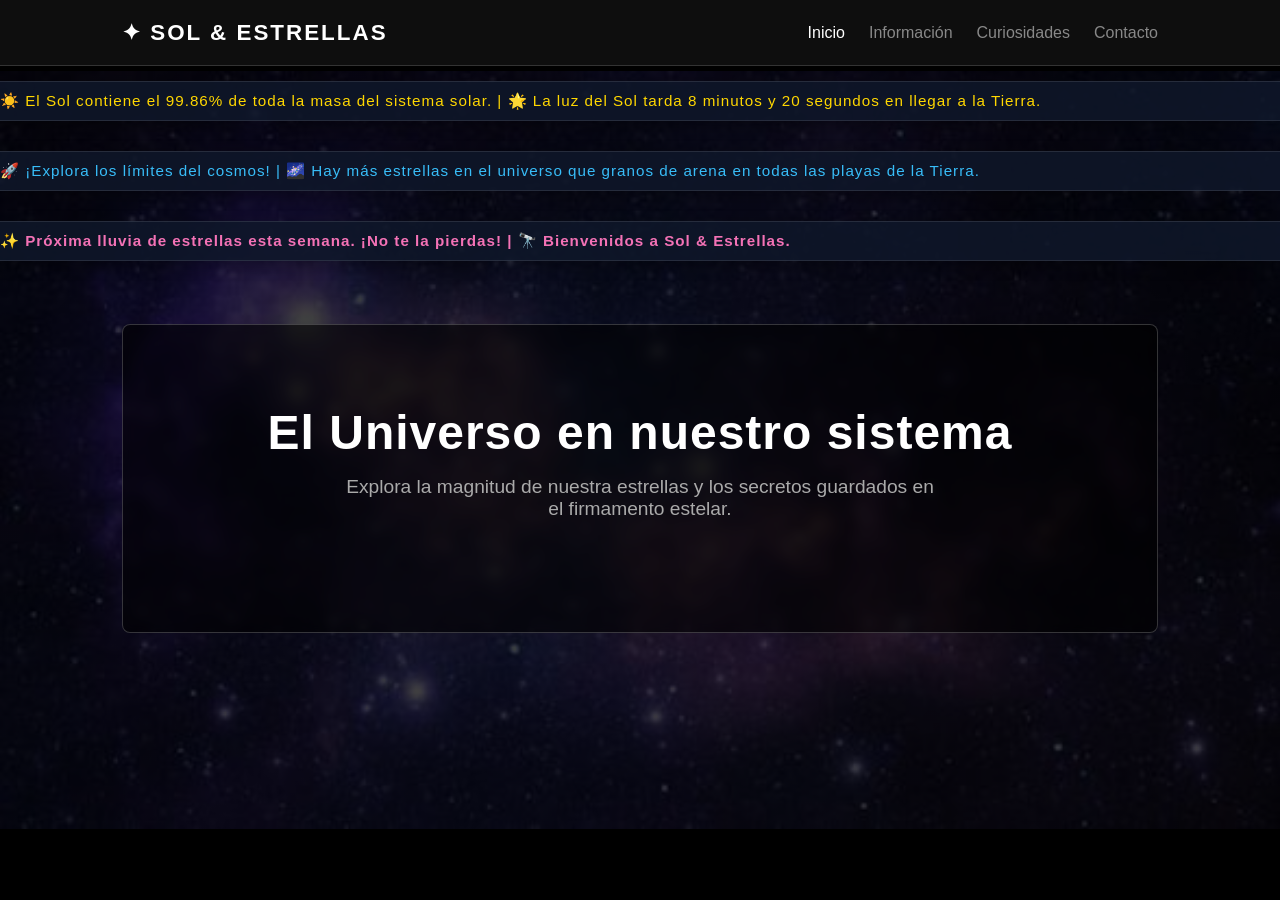
<file: index.html>
<!DOCTYPE html>
<html lang="es">
<head>
    <meta charset="UTF-8">
    <meta name="viewport" content="width=device-width, initial-scale=1.0">
    <title>Sol & Estrellas - Inicio</title>
    <link rel="stylesheet" href="estilo.css">
    <style>
        .marquee-container {
            width: 100%;
            overflow: hidden;
            background: rgba(15, 23, 42, 0.85);
            border-top: 1px solid rgba(255, 255, 255, 0.1);
            border-bottom: 1px solid rgba(255, 255, 255, 0.1);
            padding: 10px 0;
            margin: 15px 0;
            white-space: nowrap;
            box-shadow: 0 4px 15px rgba(0, 0, 0, 0.3);
        }

        .marquee-content {
            display: inline-block;
            font-family: 'Segoe UI', Tahoma, Geneva, Verdana, sans-serif;
            font-size: 0.95rem;
            letter-spacing: 1px;
        }

        .marquee-1 .marquee-content {
            animation: scroll-left 22s linear infinite;
            color: #ffd700;
        }

        .marquee-2 .marquee-content {
            animation: scroll-right 18s linear infinite;
            color: #38bdf8;
        }

        .marquee-3 .marquee-content {
            animation: scroll-left 14s linear infinite;
            color: #f472b6;
            font-weight: bold;
        }

        @keyframes scroll-left {
            0% { transform: translateX(100vw); }
            100% { transform: translateX(-100%); }
        }

        @keyframes scroll-right {
            0% { transform: translateX(-100%); }
            100% { transform: translateX(100vw); }
        }

        .marquee-container:hover .marquee-content {
            animation-play-state: paused;
        }
    </style>
</head>
<body class="inicio-bg">
    <header>
        <nav>
            <a href="index.html" class="logo">✦ Sol & Estrellas</a>
            <ul>
                <li><a href="index.html" class="active">Inicio</a></li>
                <li><a href="info.html">Información</a></li>
                <li><a href="curiosidades.html">Curiosidades</a></li>
                <li><a href="contacto.html">Contacto</a></li>
            </ul>
        </nav>
    </header>

    <div class="marquee-container marquee-1">
        <div class="marquee-content">
            ☀️ El Sol contiene el 99.86% de toda la masa del sistema solar. | 🌟 La luz del Sol tarda 8 minutos y 20 segundos en llegar a la Tierra.
        </div>
    </div>

    <div class="marquee-container marquee-2">
        <div class="marquee-content">
            🚀 ¡Explora los límites del cosmos! | 🌌 Hay más estrellas en el universo que granos de arena en todas las playas de la Tierra.
        </div>
    </div>

    <div class="marquee-container marquee-3">
        <div class="marquee-content">
            ✨ Próxima lluvia de estrellas esta semana. ¡No te la pierdas! | 🔭 Bienvenidos a Sol & Estrellas.
        </div>
    </div>

    <main>
        <section class="hero">
            <h1>El Universo en nuestro sistema</h1>
            <p>Explora la magnitud de nuestra estrellas y los secretos guardados en el firmamento estelar.</p>
        </section>
    </main>
</body>
</html>
</file>
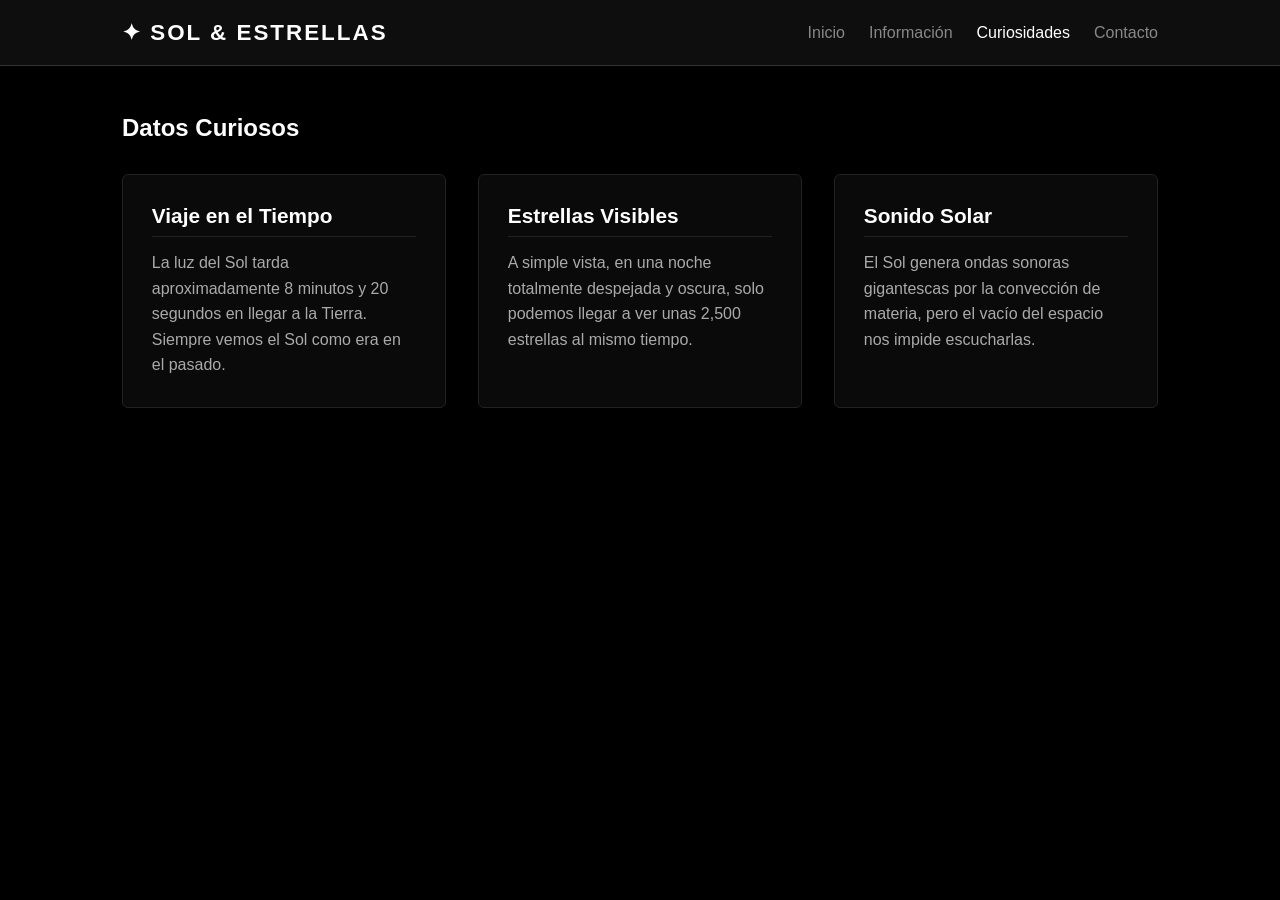
<file: curiosidades.html>
<!DOCTYPE html>
<html lang="es">
<head>
    <meta charset="UTF-8">
    <meta name="viewport" content="width=device-width, initial-scale=1.0">
    <title>Sol & Estrellas - Curiosidades</title>
    <link rel="stylesheet" href="estilo.css">
</head>
<body>
    <header>
        <nav>
            <a href="index.html" class="logo">✦ Sol & Estrellas</a>
            <ul>
                <li><a href="index.html">Inicio</a></li>
                <li><a href="info.html">Información</a></li>
                <li><a href="curiosidades.html" class="active">Curiosidades</a></li>
                <li><a href="contacto.html">Contacto</a></li>
            </ul>
        </nav>
    </header>

    <main>
        <h2>Datos Curiosos</h2>
        <div class="grid">
            <div class="card">
                <h3>Viaje en el Tiempo</h3>
                <p>La luz del Sol tarda aproximadamente 8 minutos y 20 segundos en llegar a la Tierra. Siempre vemos el Sol como era en el pasado.</p>
            </div>
            <div class="card">
                <h3>Estrellas Visibles</h3>
                <p>A simple vista, en una noche totalmente despejada y oscura, solo podemos llegar a ver unas 2,500 estrellas al mismo tiempo.</p>
            </div>
            <div class="card">
                <h3>Sonido Solar</h3>
                <p>El Sol genera ondas sonoras gigantescas por la convección de materia, pero el vacío del espacio nos impide escucharlas.</p>
            </div>
        </div>
    </main>

   
</body>
</html>
</file>
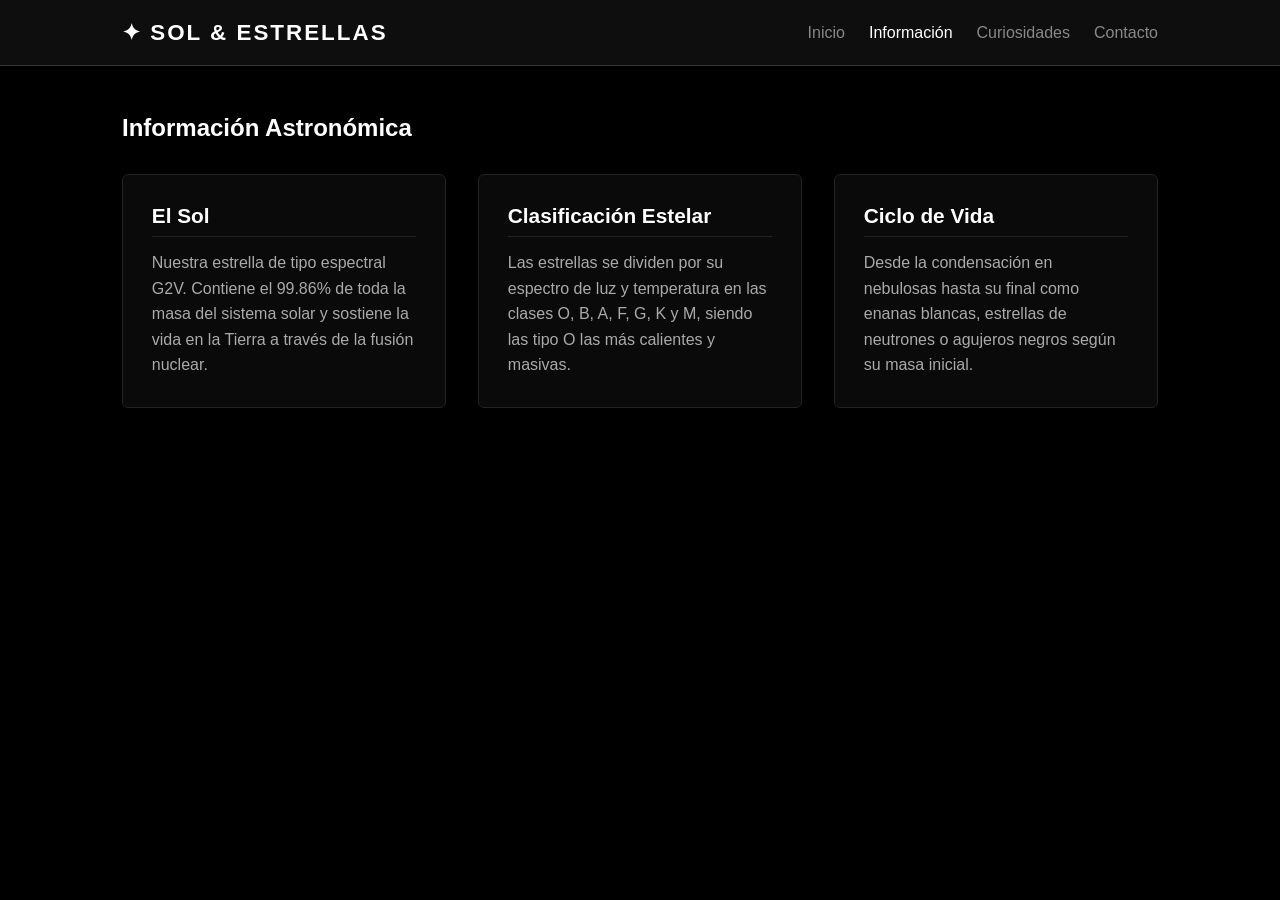
<file: info.html>
<!DOCTYPE html>
<html lang="es">
<head>
    <meta charset="UTF-8">
    <meta name="viewport" content="width=device-width, initial-scale=1.0">
    <title>Sol & Estrellas - Información</title>
    <link rel="stylesheet" href="estilo.css">
</head>
<body>
    <header>
        <nav>
            <a href="index.html" class="logo">✦ Sol & Estrellas</a>
            <ul>
                <li><a href="index.html">Inicio</a></li>
                <li><a href="info.html" class="active">Información</a></li>
                <li><a href="curiosidades.html">Curiosidades</a></li>
                <li><a href="contacto.html">Contacto</a></li>
            </ul>
        </nav>
    </header>

    <main>
        <h2>Información Astronómica</h2>
        <div class="grid">
            <div class="card">
                <h3>El Sol</h3>
                <p>Nuestra estrella de tipo espectral G2V. Contiene el 99.86% de toda la masa del sistema solar y sostiene la vida en la Tierra a través de la fusión nuclear.</p>
            </div>
            <div class="card">
                <h3>Clasificación Estelar</h3>
                <p>Las estrellas se dividen por su espectro de luz y temperatura en las clases O, B, A, F, G, K y M, siendo las tipo O las más calientes y masivas.</p>
            </div>
            <div class="card">
                <h3>Ciclo de Vida</h3>
                <p>Desde la condensación en nebulosas hasta su final como enanas blancas, estrellas de neutrones o agujeros negros según su masa inicial.</p>
            </div>
        </div>
    </main>

    
</body>
</html>
</file>
<file: estilo.css>
* {
    margin: 0;
    padding: 0;
    box-sizing: border-box;
}

body {
    background-color: #000000;
    color: #ffffff;
    font-family: 'Segoe UI', Tahoma, Geneva, Verdana, sans-serif;
    display: flex;
    flex-direction: column;
    min-height: 100vh;
}

body.inicio-bg {
    background-image: linear-gradient(rgba(0, 0, 0, 0.75), rgba(0, 0, 0, 0.75)), url('imágenes/img2.jpg');
    background-size: contain; 
    background-position: center;
    background-attachment: fixed;
    background-repeat: no-repeat;
}


header {
    background-color: rgba(15, 15, 15, 0.95);
    border-bottom: 1px solid #333333;
    position: sticky;
    top: 0;
    z-index: 100;
}

nav {
    max-width: 1100px;
    margin: 0 auto;
    display: flex;
    justify-content: space-between;
    align-items: center;
    padding: 1.2rem 2rem;
}

.logo {
    font-size: 1.4rem;
    font-weight: 700;
    letter-spacing: 2px;
    text-transform: uppercase;
    color: #ffffff;
    text-decoration: none;
}

nav ul {
    display: flex;
    list-style: none;
    gap: 1.5rem;
}

nav a {
    color: #888888;
    text-decoration: none;
    font-weight: 500;
    transition: color 0.3s ease;
}

nav a:hover, nav a.active {
    color: #ffffff;
}

main {
    max-width: 1100px;
    margin: 0 auto;
    padding: 3rem 2rem;
    flex: 1;
    width: 100%;
}

.hero {
    text-align: center;
    padding: 5rem 2rem;
    border: 1px solid rgba(255, 255, 255, 0.2);
    border-radius: 8px;
    background-color: rgba(0, 0, 0, 0.6);
    backdrop-filter: blur(5px);
}

.hero h1 {
    font-size: 3rem;
    margin-bottom: 1rem;
    letter-spacing: 1px;
}

.hero p {
    color: #aaaaaa;
    font-size: 1.2rem;
    max-width: 600px;
    margin: 0 auto 2rem auto;
}

.btn {
    display: inline-block;
    padding: 0.8rem 2rem;
    background-color: #ffffff;
    color: #000000;
    text-decoration: none;
    font-weight: 600;
    border-radius: 4px;
    transition: background-color 0.3s ease;
}

.btn:hover {
    background-color: #cccccc;
}

.grid {
    display: grid;
    grid-template-columns: repeat(auto-fit, minmax(280px, 1fr));
    gap: 2rem;
    margin-top: 2rem;
}

.card {
    background-color: #0a0a0a;
    border: 1px solid #222222;
    border-radius: 6px;
    padding: 1.8rem;
    transition: transform 0.3s ease, border-color 0.3s ease;
}

.card:hover {
    transform: translateY(-5px);
    border-color: #555555;
}

.card h3 {
    margin-bottom: 0.8rem;
    font-size: 1.3rem;
    border-bottom: 1px solid #222222;
    padding-bottom: 0.5rem;
}

.card p {
    color: #aaaaaa;
    line-height: 1.6;
}

.contact-form {
    max-width: 600px;
    margin: 0 auto;
    background-image: linear-gradient(rgba(0, 0, 0, 0.85), rgba(0, 0, 0, 0.85)), url('imagenes/img.jpg');
    background-size: cover;
    background-position: center;
    border: 1px solid #333333;
    padding: 2rem;
    border-radius: 6px;
}

.form-group {
    margin-bottom: 1.5rem;
}

.form-group label {
    display: block;
    margin-bottom: 0.5rem;
    color: #cccccc;
}

.form-group input, 
.form-group textarea {
    width: 100%;
    padding: 0.8rem;
    background-color: rgba(17, 17, 17, 0.9);
    border: 1px solid #333333;
    color: #ffffff;
    border-radius: 4px;
}

.form-group input:focus, 
.form-group textarea:focus {
    outline: none;
    border-color: #ffffff;
}

button[type="submit"] {
    width: 100%;
    padding: 0.8rem;
    background-color: #ffffff;
    color: #000000;
    border: none;
    font-weight: bold;
    cursor: pointer;
    border-radius: 4px;
}

button[type="submit"]:hover {
    background-color: #cccccc;
}

footer {
    text-align: center;
    padding: 2rem;
    border-top: 1px solid #222222;
    color: #666666;
    font-size: 0.9rem;
    background-color: #000000;
}
</file>
